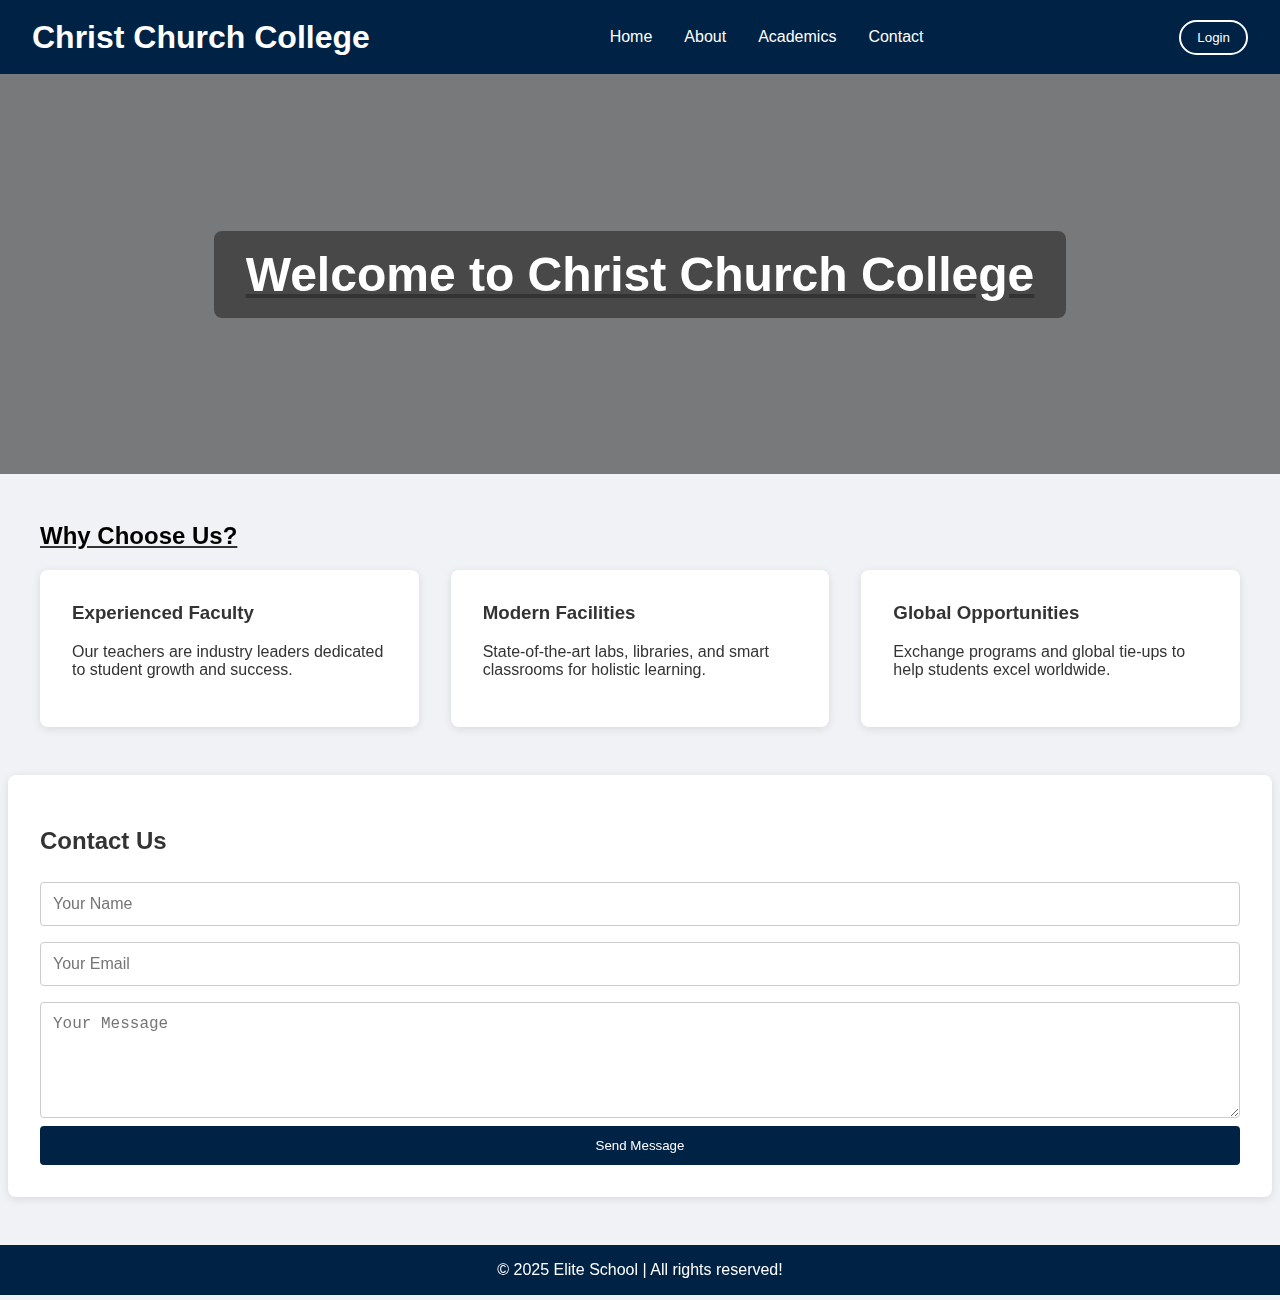
<file: Home.html>
<!DOCTYPE html>
<html lang="en">
<head>
  <meta charset="UTF-8" />
  <meta name="viewport" content="width=device-width, initial-scale=1.0"/>
  <title>Elite School - Home</title>
  <style>
    body {
      margin: 0;
      font-family: 'Segoe UI', Tahoma, Geneva, Verdana, sans-serif;
      color: #333;
      background: #f0f2f5;
      position: relative;
      overflow-x: hidden;
    }

    /* Background image layer */
    body::before {
      content: "";
      position: fixed;
      top: 0; left: 0;
      width: 100%;
      height: 100%;
      background: url('file:///C:/Users/Abdullah/Downloads/hjj.webp') center/cover no-repeat;
      opacity: 0.7; /* adjust for desired transparency */
      z-index: -1;
    }

    /* Navbar */
    header {
      background: #002244;
      color: #fff;
      display: flex;
      justify-content: space-between;
      align-items: center;
      padding: 1rem 2rem;
      position: sticky;
      top: 0;
      z-index: 1000;
    }

    header h1 {
      margin: 0;
    }

    nav {
      position: relative;
    }

    nav ul {
      list-style: none;
      display: flex;
      margin: 0;
      padding: 0;
    }

    nav ul li {
      position: relative;
    }

    nav ul li a {
      color: #fff;
      text-decoration: none;
      padding: 0.75rem 1rem;
      display: block;
    }

    nav ul li:hover {
      background: #001833;
    }

    nav ul li ul {
      position: absolute;
      top: 100%;
      left: 0;
      background: #002244;
      display: none;
      min-width: 180px;
    }

    nav ul li:hover ul {
      display: block;
    }

    nav ul li ul li {
      width: 100%;
    }

    .login-btn {
      background: transparent;
      border: 2px solid #fff;
      color: #fff;
      padding: 0.5rem 1rem;
      border-radius: 20px;
      cursor: pointer;
      margin-left: 1rem;
      transition: background 0.3s, color 0.3s;
    }

    .login-btn:hover {
      background: #fff;
      color: #002244;
    }

    /* Hero Static */
    .hero {
      background: url('https://source.unsplash.com/1600x500/?school-building') center/cover no-repeat;
      height: 400px;
      display: flex;
      align-items: center;
      justify-content: center;
      text-align: center;
      position: relative;
    }

    .hero::before {
      content: "";
      position: absolute;
      inset: 0;
      background: rgba(0,0,0,0.5);
    }

    .hero h2 {
      position: relative;
      color: #fff;
      font-size: 3rem;
      background: rgba(0,0,0,0.4);
      padding: 1rem 2rem;
      border-radius: 8px;
    }

    /* Sections */
    .container {
      max-width: 1200px;
      margin: 3rem auto;
      padding: 0 2rem;
    }

    .features {
      display: flex;
      gap: 2rem;
    }

    .feature {
      background: #fff;
      flex: 1;
      padding: 2rem;
      border-radius: 8px;
      box-shadow: 0 2px 8px rgba(0,0,0,0.1);
      transition: transform 0.3s;
    }

    .feature:hover {
      transform: translateY(-5px);
    }

    .feature h3 {
      margin-top: 0;
    }

    /* Contact */
    .contact {
      background: #fff;
      padding: 2rem;
      border-radius: 8px;
      box-shadow: 0 2px 8px rgba(0,0,0,0.1);
    }

    .contact form {
      display: flex;
      flex-direction: column;
    }

    .contact input, .contact textarea {
      padding: 0.75rem;
      margin: 0.5rem 0;
      border: 1px solid #ccc;
      border-radius: 4px;
      font-size: 1rem;
    }

    .contact button {
      padding: 0.75rem;
      background: #002244;
      color: #fff;
      border: none;
      cursor: pointer;
      border-radius: 4px;
      transition: background 0.3s;
    }

    .contact button:hover {
      background: #001833;
    }

    footer {
      background: #002244;
      color: #fff;
      text-align: center;
      padding: 1rem;
      margin-top: 3rem;
    }
  </style>
</head>
<body>
  <header>
    <h1>Christ Church College</h1>
    <nav>
      <ul>
        <li><a href="#">Home</a></li>
        <li>
          <a href="#">About</a>
          <ul>
            <li><a href="#">Our Vision</a></li>
            <li><a href="#">Faculty</a></li>
            <li><a href="#">Campus</a></li>
          </ul>
        </li>
        <li>
          <a href="#">Academics</a>
          <ul>
            <li><a href="#">Programs</a></li>
            <li><a href="#">Admissions</a></li>
            <li><a href="#">Examinations</a></li>
          </ul>
        </li>
        <li><a href="#">Contact</a></li>
      </ul>
    </nav>
    <button class="login-btn">Login</button>
  </header>

  <section class="hero">
    <u><h2 style=""> Welcome to Christ Church College</h2></u>
  </section>

  <section class="container">
   <u>
 <h2 style="color:black">Why Choose Us?</h2>
</u>
    <div class="features">
      <div class="feature">
        <h3>Experienced Faculty</h3>
        <p>Our teachers are industry leaders dedicated to student growth and success.</p>
      </div>
      <div class="feature">
        <h3>Modern Facilities</h3>
        <p>State-of-the-art labs, libraries, and smart classrooms for holistic learning.</p>
      </div>
      <div class="feature">
        <h3>Global Opportunities</h3>
        <p>Exchange programs and global tie-ups to help students excel worldwide.</p>
      </div>
    </div>
  </section>

  <section class="container contact">
    <h2>Contact Us</h2>
    <form>
      <input type="text" placeholder="Your Name" required />
      <input type="email" placeholder="Your Email" required />
      <textarea rows="5" placeholder="Your Message" required></textarea>
      <button type="submit">Send Message</button>
    </form>
  </section>

  <footer>
    &copy; 2025 Elite School | All rights reserved!
  </footer>
</body>
</html>
</file>
